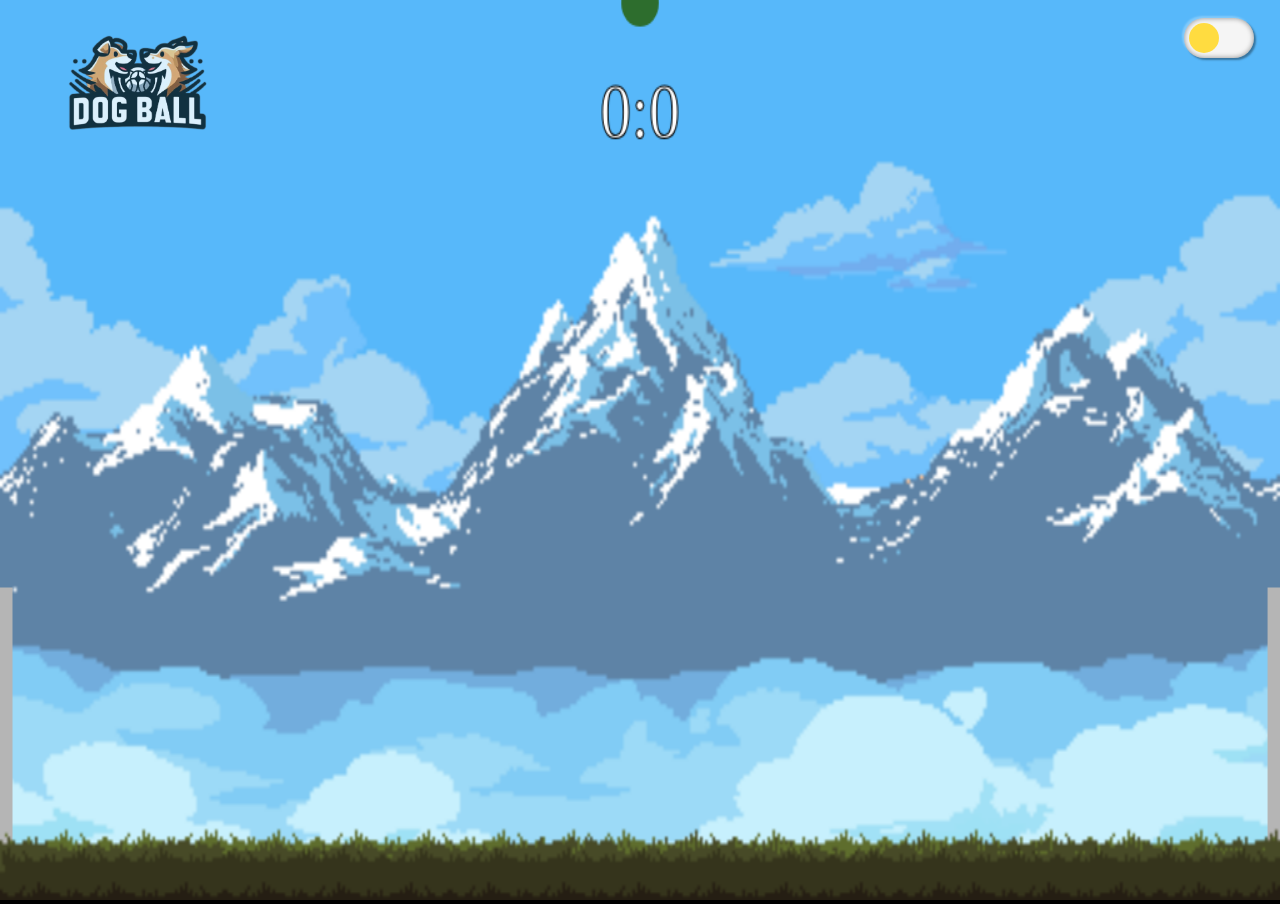
<file: cpu/index.html>
<!DOCTYPE html>
<html lang="pt-br">
<head>
    <meta charset="UTF-8">
    <meta name="viewport" content="width=device-width, initial-scale=1.0">
    <title>DogBall</title>
    <link rel="shortcut icon" href="dogArt/icone (2).png" type="image/x-icon">
    <style>
        *{
            margin: 0;
            padding: 0;
        }
        body{
            background-color: black;
            display: grid;
            place-items: center;
            overflow: hidden;
            position: relative;
        }
        canvas{
            height: 100vh;
            max-width: 100vw;
            aspect-ratio: 16/9 !important;
        }
        img{
            position: absolute;
            top: 1vh;
            left: 5vw;

            height: 15vh;
            opacity: 80%;
        }

        button{
            all: unset;
            position: absolute;
            top: 2vh;
            right: 2vw;

            height: 30px;
            width: 60px;

            box-shadow: inset 0 0  5px .5px #0000005d,2px 2px 2px #0000005d , -2px -2px 2px #ffffff42;

            background-color: whitesmoke;
            padding: 5px;
            border-radius: 25px;
            transition: .5s;
        }
        button span{
            display: block;
            width: calc(100%/2);
            height: 100%;

            border-radius: 50%;
            background-color: #ffdc40;
            transition: .5s;
        }
    </style>
</head>
<body onresize="tela()">
    <img src="dogArt/logo.png" alt="Logo">
    <button type="checkbox" onclick="darkMode()"><span></span></button>
    <section>
        <canvas id="tela">Infelizmente não foi possivel carregar o jogo</canvas>
    </section>
    
</body>
<script src="classes.js"></script>
<script src="index.js"></script>
</html>
</file>
